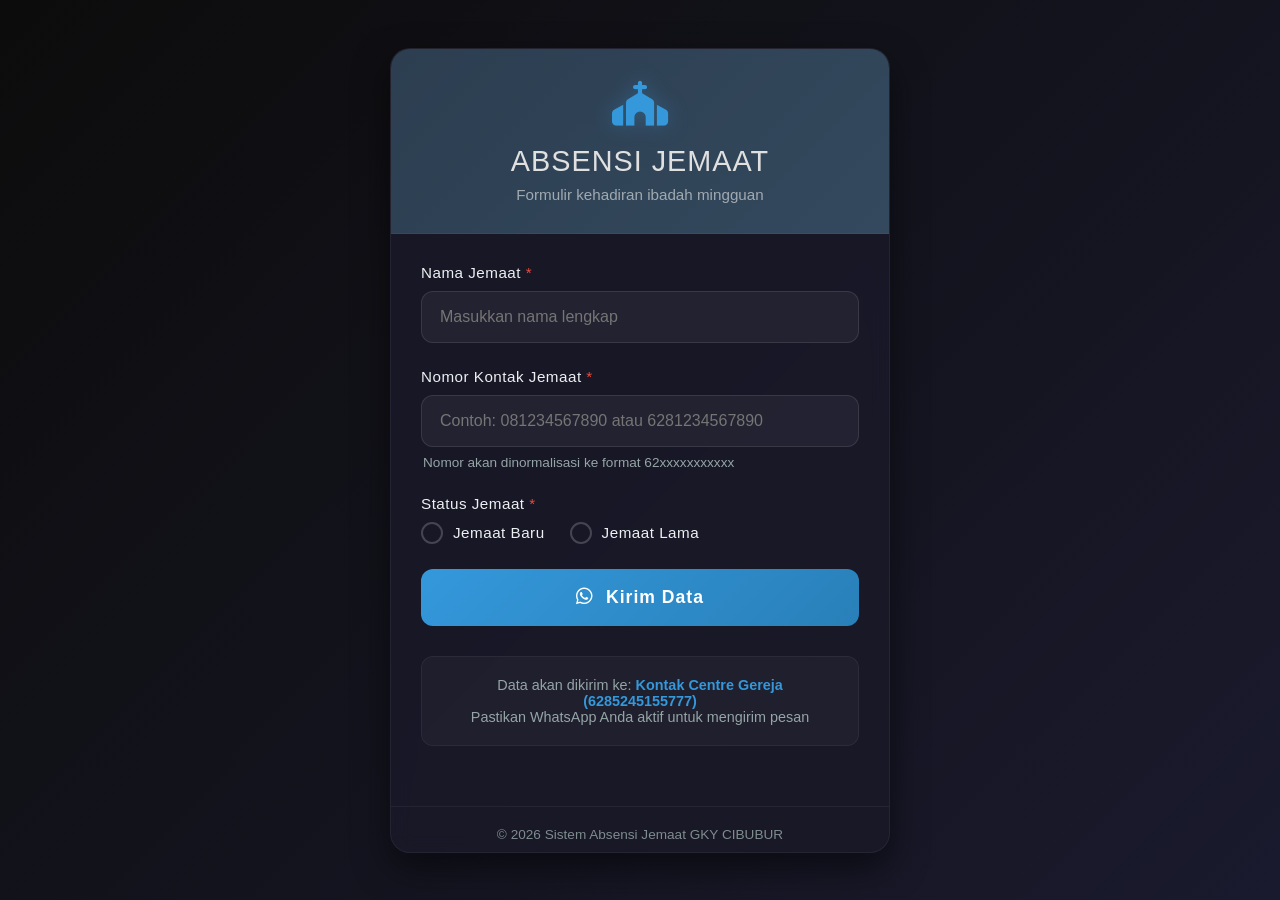
<file: index.html>
<!DOCTYPE html>
<html lang="id">
<head>
    <meta charset="UTF-8">
    <meta name="viewport" content="width=device-width, initial-scale=1.0">
    <title>Absensi Kehadiran Jemaat</title>
    <style>
        * {
            margin: 0;
            padding: 0;
            box-sizing: border-box;
            font-family: 'Segoe UI', Tahoma, Geneva, Verdana, sans-serif;
        }
        
        body {
            background: linear-gradient(135deg, #0c0c0c 0%, #1a1a2e 100%);
            color: #e0e0e0;
            min-height: 100vh;
            padding: 20px;
            display: flex;
            align-items: center;
            justify-content: center;
        }
        
        .container {
            width: 100%;
            max-width: 500px;
            background: rgba(25, 25, 40, 0.9);
            border-radius: 20px;
            box-shadow: 0 15px 35px rgba(0, 0, 0, 0.5);
            overflow: hidden;
            border: 1px solid rgba(255, 255, 255, 0.05);
            backdrop-filter: blur(10px);
        }
        
        header {
            background: linear-gradient(135deg, #2c3e50 0%, #34495e 100%);
            padding: 30px 25px;
            text-align: center;
            border-bottom: 1px solid rgba(255, 255, 255, 0.05);
        }
        
        .logo {
            font-size: 2.8rem;
            margin-bottom: 15px;
            color: #3498db;
            filter: drop-shadow(0 0 10px rgba(52, 152, 219, 0.3));
        }
        
        h1 {
            font-size: 1.8rem;
            font-weight: 300;
            margin-bottom: 8px;
            letter-spacing: 1px;
        }
        
        .subtitle {
            color: #bdc3c7;
            font-size: 0.95rem;
            opacity: 0.8;
        }
        
        .content {
            padding: 30px;
        }
        
        .form-group {
            margin-bottom: 25px;
        }
        
        label {
            display: block;
            margin-bottom: 10px;
            color: #ecf0f1;
            font-weight: 500;
            font-size: 0.95rem;
            letter-spacing: 0.5px;
        }
        
        .required::after {
            content: " *";
            color: #e74c3c;
        }
        
        input[type="text"],
        input[type="tel"] {
            width: 100%;
            padding: 16px 18px;
            background: rgba(255, 255, 255, 0.05);
            border: 1px solid rgba(255, 255, 255, 0.1);
            border-radius: 12px;
            color: #fff;
            font-size: 1rem;
            transition: all 0.3s ease;
        }
        
        input[type="text"]:focus,
        input[type="tel"]:focus {
            outline: none;
            border-color: #3498db;
            box-shadow: 0 0 0 2px rgba(52, 152, 219, 0.2);
            background: rgba(255, 255, 255, 0.08);
        }
        
        .radio-group {
            display: flex;
            gap: 25px;
            margin-top: 10px;
        }
        
        .radio-option {
            display: flex;
            align-items: center;
            gap: 10px;
            cursor: pointer;
        }
        
        .radio-option input {
            display: none;
        }
        
        .radio-custom {
            width: 22px;
            height: 22px;
            border: 2px solid rgba(255, 255, 255, 0.2);
            border-radius: 50%;
            display: flex;
            align-items: center;
            justify-content: center;
            transition: all 0.3s ease;
        }
        
        .radio-custom::after {
            content: '';
            width: 12px;
            height: 12px;
            border-radius: 50%;
            background: #3498db;
            opacity: 0;
            transform: scale(0);
            transition: all 0.3s ease;
        }
        
        .radio-option input:checked + .radio-custom {
            border-color: #3498db;
        }
        
        .radio-option input:checked + .radio-custom::after {
            opacity: 1;
            transform: scale(1);
        }
        
        .radio-option label {
            margin-bottom: 0;
            font-weight: normal;
            cursor: pointer;
            transition: color 0.3s ease;
        }
        
        .radio-option:hover label {
            color: #3498db;
        }
        
        .radio-option:hover .radio-custom {
            border-color: rgba(52, 152, 219, 0.5);
        }
        
        .input-hint {
            font-size: 0.85rem;
            color: #95a5a6;
            margin-top: 8px;
            margin-left: 2px;
        }
        
        .error-message {
            color: #e74c3c;
            font-size: 0.9rem;
            margin-top: 8px;
            margin-left: 2px;
            display: none;
        }
        
        .submit-btn {
            width: 100%;
            padding: 18px;
            background: linear-gradient(135deg, #3498db 0%, #2980b9 100%);
            color: white;
            border: none;
            border-radius: 12px;
            font-size: 1.1rem;
            font-weight: 600;
            letter-spacing: 1px;
            cursor: pointer;
            transition: all 0.3s ease;
            margin-top: 10px;
            display: flex;
            align-items: center;
            justify-content: center;
            gap: 12px;
        }
        
        .submit-btn:hover {
            transform: translateY(-2px);
            box-shadow: 0 10px 25px rgba(52, 152, 219, 0.4);
            background: linear-gradient(135deg, #3ca0e3 0%, #2c8bc9 100%);
        }
        
        .submit-btn:active {
            transform: translateY(0);
        }
        
        .submit-btn i {
            font-size: 1.2rem;
        }
        
        .contact-info {
            margin-top: 30px;
            padding: 20px;
            background: rgba(255, 255, 255, 0.03);
            border-radius: 12px;
            text-align: center;
            font-size: 0.9rem;
            color: #95a5a6;
            border: 1px solid rgba(255, 255, 255, 0.05);
        }
        
        .contact-info strong {
            color: #3498db;
            font-weight: 600;
        }
        
        footer {
            margin-top: 30px;
            text-align: center;
            color: #7f8c8d;
            font-size: 0.85rem;
            padding: 20px 0 10px;
            border-top: 1px solid rgba(255, 255, 255, 0.05);
        }
        
        @media (max-width: 768px) {
            body {
                padding: 15px;
            }
            
            .container {
                max-width: 100%;
                border-radius: 16px;
            }
            
            header {
                padding: 25px 20px;
            }
            
            .content {
                padding: 25px;
            }
            
            .radio-group {
                flex-direction: column;
                gap: 15px;
            }
            
            h1 {
                font-size: 1.6rem;
            }
            
            .logo {
                font-size: 2.5rem;
            }
        }
        
        @media (max-width: 480px) {
            body {
                padding: 10px;
            }
            
            .content {
                padding: 20px;
            }
            
            header {
                padding: 20px 15px;
            }
            
            h1 {
                font-size: 1.4rem;
            }
        }
        
        /* Animations */
        @keyframes fadeIn {
            from { opacity: 0; transform: translateY(10px); }
            to { opacity: 1; transform: translateY(0); }
        }
        
        .form-group, .submit-btn, .contact-info {
            animation: fadeIn 0.5s ease forwards;
        }
        
        .form-group:nth-child(1) { animation-delay: 0.1s; }
        .form-group:nth-child(2) { animation-delay: 0.2s; }
        .form-group:nth-child(3) { animation-delay: 0.3s; }
        .submit-btn { animation-delay: 0.4s; }
        .contact-info { animation-delay: 0.5s; }
    </style>
    <link rel="stylesheet" href="https://cdnjs.cloudflare.com/ajax/libs/font-awesome/6.4.0/css/all.min.css">
</head>
<body>
    <div class="container">
        <header>
            <div class="logo">
                <i class="fas fa-church"></i>
            </div>
            <h1>ABSENSI JEMAAT</h1>
            <p class="subtitle">Formulir kehadiran ibadah mingguan</p>
        </header>
        
        <div class="content">
            <div class="form-group">
                <label for="nama" class="required">Nama Jemaat</label>
                <input type="text" id="nama" placeholder="Masukkan nama lengkap">
                <div class="error-message" id="error-nama">Nama jemaat wajib diisi</div>
            </div>
            
            <div class="form-group">
                <label for="kontak" class="required">Nomor Kontak Jemaat</label>
                <input type="tel" id="kontak" placeholder="Contoh: 081234567890 atau 6281234567890">
                <div class="input-hint">Nomor akan dinormalisasi ke format 62xxxxxxxxxxx</div>
                <div class="error-message" id="error-kontak">Nomor kontak wajib diisi dan harus valid</div>
            </div>
            
            <div class="form-group">
                <label class="required">Status Jemaat</label>
                <div class="radio-group">
                    <div class="radio-option">
                        <input type="radio" id="jemaat-baru-y" name="jemaat-baru" value="Ya">
                        <div class="radio-custom"></div>
                        <label for="jemaat-baru-y">Jemaat Baru</label>
                    </div>
                    <div class="radio-option">
                        <input type="radio" id="jemaat-baru-t" name="jemaat-baru" value="Tidak">
                        <div class="radio-custom"></div>
                        <label for="jemaat-baru-t">Jemaat Lama</label>
                    </div>
                </div>
                <div class="error-message" id="error-jemaat">Pilih status jemaat</div>
            </div>
            
            <button class="submit-btn" id="submit-btn">
                <i class="fab fa-whatsapp"></i> Kirim Data
            </button>
            
            <div class="contact-info">
                <p>Data akan dikirim ke: <strong>Kontak Centre Gereja (6285245155777)</strong></p>
                <p>Pastikan WhatsApp Anda aktif untuk mengirim pesan</p>
            </div>
        </div>
        
        <footer>
            <p>© 2026 Sistem Absensi Jemaat GKY CIBUBUR </p>
        </footer>
    </div>

    <script>
        // Nomor WA kontak centre yang hardcoded
        const WA_CENTRE_NUMBER = "6285245155777";
        
        // Elemen DOM
        const namaInput = document.getElementById('nama');
        const kontakInput = document.getElementById('kontak');
        const jemaatBaruInputs = document.querySelectorAll('input[name="jemaat-baru"]');
        const submitBtn = document.getElementById('submit-btn');
        
        // Fungsi untuk menampilkan error
        function showError(fieldId, message) {
            const errorElement = document.getElementById(`error-${fieldId}`);
            errorElement.textContent = message;
            errorElement.style.display = 'block';
            
            // Tambahkan border merah pada input
            const inputElement = document.getElementById(fieldId);
            if (inputElement) {
                inputElement.style.borderColor = '#e74c3c';
                inputElement.style.boxShadow = '0 0 0 2px rgba(231, 76, 60, 0.2)';
            }
            
            return false;
        }
        
        // Fungsi untuk menghapus error
        function clearError(fieldId) {
            const errorElement = document.getElementById(`error-${fieldId}`);
            errorElement.style.display = 'none';
            
            // Kembalikan border normal
            const inputElement = document.getElementById(fieldId);
            if (inputElement) {
                inputElement.style.borderColor = 'rgba(255, 255, 255, 0.1)';
                inputElement.style.boxShadow = 'none';
            }
            
            return true;
        }
        
        // Fungsi normalisasi nomor (0 → 62)
        function normalizePhoneNumber(phone) {
            // Hapus semua karakter non-digit
            let normalized = phone.replace(/\D/g, '');
            
            // Jika diawali dengan 0, ganti dengan 62
            if (normalized.startsWith('0')) {
                normalized = '62' + normalized.substring(1);
            }
            
            // Jika sudah diawali dengan 62, biarkan
            // Pastikan panjangnya minimal 10 digit
            if (normalized.length < 10) {
                return null;
            }
            
            return normalized;
        }
        
        // Fungsi untuk mendapatkan nilai status jemaat
        function getJemaatStatus() {
            for (const input of jemaatBaruInputs) {
                if (input.checked) {
                    return input.value;
                }
            }
            return null;
        }
        
        // Fungsi untuk validasi form
        function validateForm() {
            let isValid = true;
            
            // Validasi nama
            if (!namaInput.value.trim()) {
                showError('nama', 'Nama jemaat wajib diisi');
                isValid = false;
            } else {
                clearError('nama');
            }
            
            // Validasi kontak
            const phone = kontakInput.value.trim();
            if (!phone) {
                showError('kontak', 'Nomor kontak wajib diisi');
                isValid = false;
            } else {
                const normalizedPhone = normalizePhoneNumber(phone);
                if (!normalizedPhone) {
                    showError('kontak', 'Nomor kontak tidak valid');
                    isValid = false;
                } else {
                    clearError('kontak');
                }
            }
            
            // Validasi status jemaat
            const jemaatStatus = getJemaatStatus();
            if (!jemaatStatus) {
                showError('jemaat', 'Pilih status jemaat');
                isValid = false;
            } else {
                clearError('jemaat');
            }
            
            return isValid;
        }
        
        // Fungsi untuk membuat timestamp saat klik tombol kirim
        function getCurrentTimestamp() {
            const now = new Date();
            
            // Format: YYYY-MM-DD HH:mm:ss
            const year = now.getFullYear();
            const month = String(now.getMonth() + 1).padStart(2, '0');
            const day = String(now.getDate()).padStart(2, '0');
            const hours = String(now.getHours()).padStart(2, '0');
            const minutes = String(now.getMinutes()).padStart(2, '0');
            const seconds = String(now.getSeconds()).padStart(2, '0');
            
            return `${year}-${month}-${day} ${hours}:${minutes}:${seconds}`;
        }
        
        // Fungsi untuk membuat pesan lengkap dengan timestamp
        function createFullMessage() {
            const nama = namaInput.value.trim();
            const kontak = kontakInput.value.trim();
            const jemaatStatus = getJemaatStatus();
            const normalizedPhone = normalizePhoneNumber(kontak);
            
            // Pembuatan timestamp saat klik tombol kirim
            const timestamp = getCurrentTimestamp();
            
            let message = `ABSENSI JEMAAT\n\n`;
            message += `Nama: ${nama}\n`;
            message += `Kontak: ${normalizedPhone}\n`;
            message += `Jemaat Baru: ${jemaatStatus}\n`;
            message += `Waktu absen: ${timestamp}`;
            
            return message;
        }
        
        // Fungsi untuk mengirim data ke WhatsApp
        function sendToWhatsApp() {
            if (!validateForm()) {
                return;
            }
            
            // Tambahkan animasi loading ke tombol
            const originalText = submitBtn.innerHTML;
            submitBtn.innerHTML = '<i class="fas fa-spinner fa-spin"></i> Mengirim...';
            submitBtn.disabled = true;
            
            // Buat pesan lengkap dengan timestamp
            const fullMessage = createFullMessage();
            
            // Encode pesan untuk URL
            const encodedMessage = encodeURIComponent(fullMessage);
            
            // Pembuatan URL wa.me dan encodeURIComponent
            const waURL = `https://wa.me/${WA_CENTRE_NUMBER}?text=${encodedMessage}`;
            
            // Buka WhatsApp di tab baru setelah jeda singkat
            setTimeout(() => {
                window.open(waURL, '_blank');
                
                // Kembalikan tombol ke keadaan semula
                setTimeout(() => {
                    submitBtn.innerHTML = originalText;
                    submitBtn.disabled = false;
                }, 1000);
            }, 500);
        }
        
        // Event Listeners
        submitBtn.addEventListener('click', sendToWhatsApp);
        
        // Hapus error saat input berubah
        namaInput.addEventListener('input', () => clearError('nama'));
        kontakInput.addEventListener('input', () => clearError('kontak'));
        
        jemaatBaruInputs.forEach(input => {
            input.addEventListener('change', () => clearError('jemaat'));
        });
        
        // Submit form dengan Enter key
        document.addEventListener('keydown', (e) => {
            if (e.key === 'Enter') {
                sendToWhatsApp();
            }
        });
    </script>
</body>
</html>
</file>
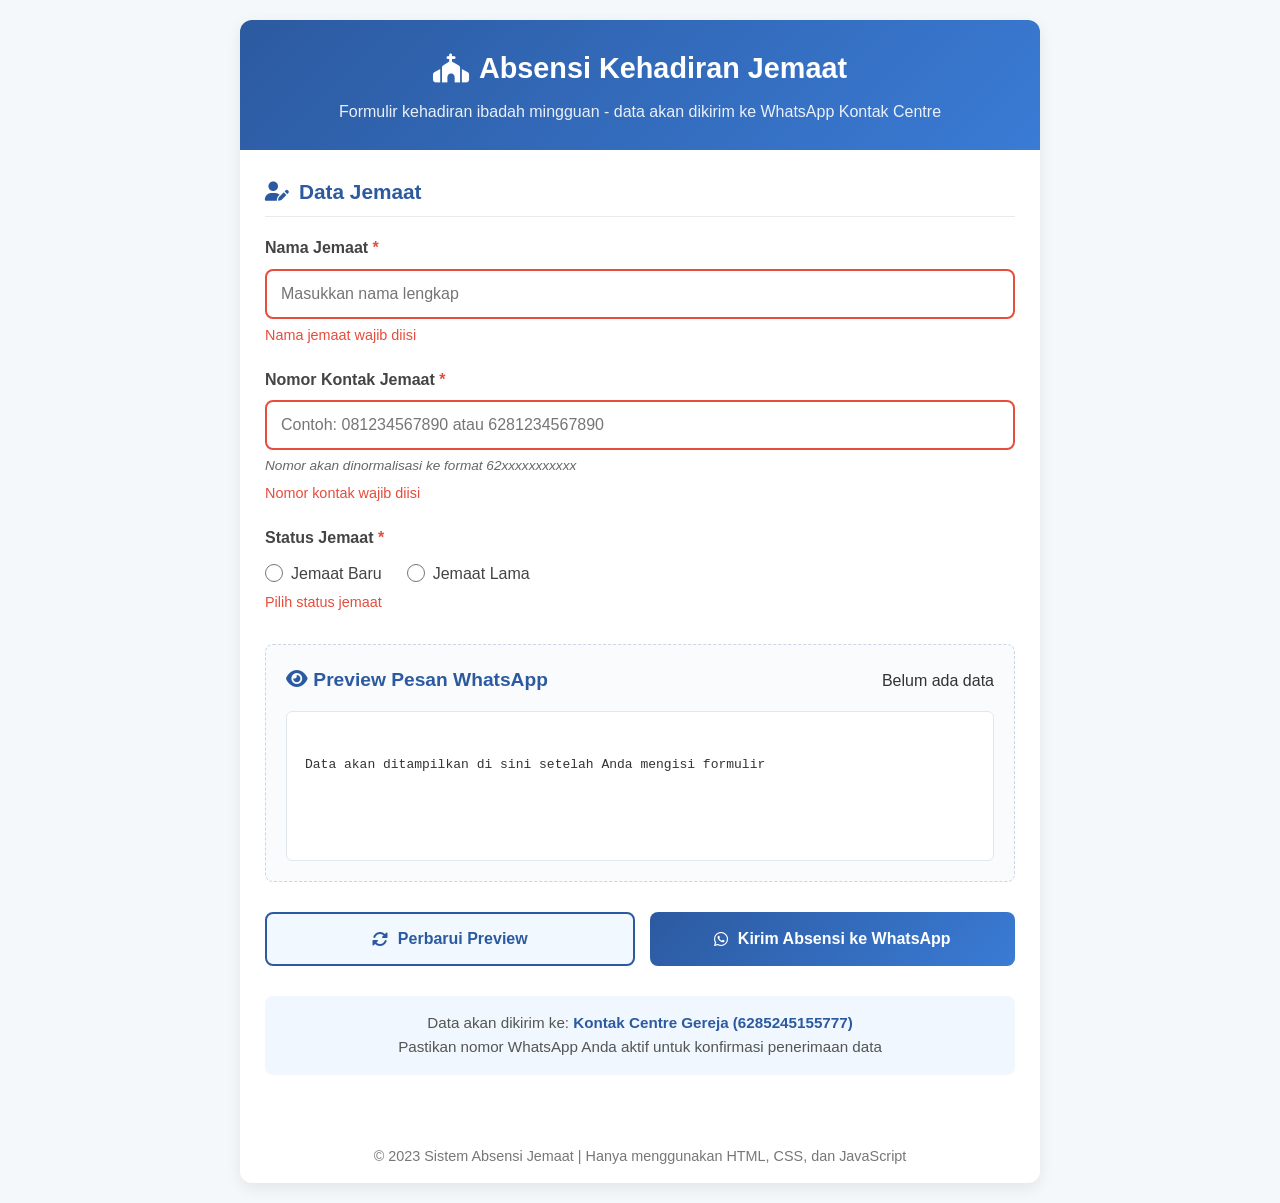
<file: main.html>
<!DOCTYPE html>
<html lang="id">
<head>
    <meta charset="UTF-8">
    <meta name="viewport" content="width=device-width, initial-scale=1.0">
    <title>Absensi Kehadiran Jemaat</title>
    <link rel="stylesheet" href="https://cdnjs.cloudflare.com/ajax/libs/font-awesome/6.4.0/css/all.min.css">
    <style>
        * {
            margin: 0;
            padding: 0;
            box-sizing: border-box;
            font-family: 'Segoe UI', Tahoma, Geneva, Verdana, sans-serif;
        }
        
        body {
            background-color: #f5f8fa;
            color: #333;
            line-height: 1.6;
            padding: 20px;
            min-height: 100vh;
        }
        
        .container {
            max-width: 800px;
            margin: 0 auto;
            background-color: #fff;
            border-radius: 12px;
            box-shadow: 0 5px 15px rgba(0, 0, 0, 0.08);
            overflow: hidden;
        }
        
        header {
            background: linear-gradient(135deg, #2c5aa0 0%, #3a7bd5 100%);
            color: white;
            padding: 25px 20px;
            text-align: center;
        }
        
        header h1 {
            font-size: 1.8rem;
            margin-bottom: 8px;
            display: flex;
            align-items: center;
            justify-content: center;
            gap: 10px;
        }
        
        header p {
            font-size: 1rem;
            opacity: 0.9;
        }
        
        .content {
            padding: 25px;
        }
        
        .form-section {
            margin-bottom: 30px;
        }
        
        .section-title {
            font-size: 1.3rem;
            color: #2c5aa0;
            margin-bottom: 18px;
            padding-bottom: 8px;
            border-bottom: 1px solid #eaeaea;
            display: flex;
            align-items: center;
            gap: 10px;
        }
        
        .section-title i {
            font-size: 1.2rem;
        }
        
        .form-group {
            margin-bottom: 20px;
        }
        
        label {
            display: block;
            margin-bottom: 8px;
            font-weight: 600;
            color: #444;
        }
        
        .required::after {
            content: " *";
            color: #e74c3c;
        }
        
        input[type="text"],
        input[type="tel"] {
            width: 100%;
            padding: 14px;
            border: 2px solid #e1e8ed;
            border-radius: 8px;
            font-size: 1rem;
            transition: border-color 0.3s;
        }
        
        input[type="text"]:focus,
        input[type="tel"]:focus {
            border-color: #3a7bd5;
            outline: none;
        }
        
        .radio-group {
            display: flex;
            gap: 25px;
            margin-top: 10px;
        }
        
        .radio-option {
            display: flex;
            align-items: center;
            gap: 8px;
        }
        
        .radio-option input {
            width: 18px;
            height: 18px;
        }
        
        .radio-option label {
            margin-bottom: 0;
            font-weight: normal;
        }
        
        .preview-section {
            background-color: #f9fbfd;
            border-radius: 8px;
            padding: 20px;
            margin-top: 10px;
            border: 1px dashed #c8d6e5;
        }
        
        .preview-title {
            display: flex;
            align-items: center;
            justify-content: space-between;
            margin-bottom: 15px;
        }
        
        .preview-title h3 {
            color: #2c5aa0;
            font-size: 1.2rem;
        }
        
        .preview-content {
            background-color: #fff;
            padding: 18px;
            border-radius: 6px;
            border: 1px solid #e1e8ed;
            white-space: pre-line;
            font-family: monospace;
            line-height: 1.8;
            min-height: 150px;
            overflow-wrap: break-word;
        }
        
        .error-message {
            color: #e74c3c;
            font-size: 0.9rem;
            margin-top: 5px;
            display: none;
        }
        
        .button-group {
            display: flex;
            flex-wrap: wrap;
            gap: 15px;
            margin-top: 30px;
        }
        
        button {
            padding: 16px 24px;
            border: none;
            border-radius: 8px;
            font-size: 1rem;
            font-weight: 600;
            cursor: pointer;
            display: flex;
            align-items: center;
            justify-content: center;
            gap: 10px;
            transition: all 0.3s ease;
            flex: 1;
            min-width: 200px;
        }
        
        .preview-btn {
            background-color: #f1f8ff;
            color: #2c5aa0;
            border: 2px solid #2c5aa0;
        }
        
        .preview-btn:hover {
            background-color: #e6f0ff;
        }
        
        .submit-btn {
            background: linear-gradient(135deg, #2c5aa0 0%, #3a7bd5 100%);
            color: white;
        }
        
        .submit-btn:hover {
            transform: translateY(-2px);
            box-shadow: 0 5px 15px rgba(58, 123, 213, 0.3);
        }
        
        .contact-info {
            margin-top: 30px;
            padding: 15px;
            background-color: #f0f7ff;
            border-radius: 8px;
            text-align: center;
            font-size: 0.95rem;
            color: #555;
        }
        
        .contact-info strong {
            color: #2c5aa0;
        }
        
        footer {
            margin-top: 30px;
            text-align: center;
            color: #777;
            font-size: 0.9rem;
            padding: 15px;
        }
        
        .input-hint {
            font-size: 0.85rem;
            color: #666;
            margin-top: 5px;
            font-style: italic;
        }
        
        @media (max-width: 768px) {
            .container {
                border-radius: 10px;
            }
            
            .content {
                padding: 20px;
            }
            
            .radio-group {
                flex-direction: column;
                gap: 15px;
            }
            
            button {
                min-width: 100%;
            }
            
            header h1 {
                font-size: 1.5rem;
            }
        }
        
        @media (max-width: 480px) {
            body {
                padding: 10px;
            }
            
            .content {
                padding: 15px;
            }
            
            .section-title {
                font-size: 1.1rem;
            }
        }
    </style>
</head>
<body>
    <div class="container">
        <header>
            <h1><i class="fas fa-church"></i> Absensi Kehadiran Jemaat</h1>
            <p>Formulir kehadiran ibadah mingguan - data akan dikirim ke WhatsApp Kontak Centre</p>
        </header>
        
        <div class="content">
            <div class="form-section">
                <h2 class="section-title"><i class="fas fa-user-edit"></i> Data Jemaat</h2>
                
                <div class="form-group">
                    <label for="nama" class="required">Nama Jemaat</label>
                    <input type="text" id="nama" placeholder="Masukkan nama lengkap">
                    <div class="error-message" id="error-nama">Nama jemaat wajib diisi</div>
                </div>
                
                <div class="form-group">
                    <label for="kontak" class="required">Nomor Kontak Jemaat</label>
                    <input type="tel" id="kontak" placeholder="Contoh: 081234567890 atau 6281234567890">
                    <div class="input-hint">Nomor akan dinormalisasi ke format 62xxxxxxxxxxx</div>
                    <div class="error-message" id="error-kontak">Nomor kontak wajib diisi dan harus valid</div>
                </div>
                
                <div class="form-group">
                    <label class="required">Status Jemaat</label>
                    <div class="radio-group">
                        <div class="radio-option">
                            <input type="radio" id="jemaat-baru-y" name="jemaat-baru" value="Ya">
                            <label for="jemaat-baru-y">Jemaat Baru</label>
                        </div>
                        <div class="radio-option">
                            <input type="radio" id="jemaat-baru-t" name="jemaat-baru" value="Tidak">
                            <label for="jemaat-baru-t">Jemaat Lama</label>
                        </div>
                    </div>
                    <div class="error-message" id="error-jemaat">Pilih status jemaat</div>
                </div>
            </div>
            
            <div class="preview-section">
                <div class="preview-title">
                    <h3><i class="fas fa-eye"></i> Preview Pesan WhatsApp</h3>
                    <span id="preview-status">Belum ada data</span>
                </div>
                <div class="preview-content" id="preview-content">
                    Data akan ditampilkan di sini setelah Anda mengisi formulir
                </div>
            </div>
            
            <div class="button-group">
                <button type="button" class="preview-btn" id="preview-btn">
                    <i class="fas fa-sync-alt"></i> Perbarui Preview
                </button>
                <button type="button" class="submit-btn" id="submit-btn">
                    <i class="fab fa-whatsapp"></i> Kirim Absensi ke WhatsApp
                </button>
            </div>
            
            <div class="contact-info">
                <p>Data akan dikirim ke: <strong>Kontak Centre Gereja (6285245155777)</strong></p>
                <p>Pastikan nomor WhatsApp Anda aktif untuk konfirmasi penerimaan data</p>
            </div>
        </div>
        
        <footer>
            <p>© 2023 Sistem Absensi Jemaat | Hanya menggunakan HTML, CSS, dan JavaScript</p>
        </footer>
    </div>

    <script>
        // Nomor WA kontak centre yang hardcoded
        const WA_CENTRE_NUMBER = "6285245155777";
        
        // Elemen DOM
        const namaInput = document.getElementById('nama');
        const kontakInput = document.getElementById('kontak');
        const jemaatBaruInputs = document.querySelectorAll('input[name="jemaat-baru"]');
        const previewContent = document.getElementById('preview-content');
        const previewStatus = document.getElementById('preview-status');
        const previewBtn = document.getElementById('preview-btn');
        const submitBtn = document.getElementById('submit-btn');
        
        // Fungsi untuk menampilkan error
        function showError(fieldId, message) {
            const errorElement = document.getElementById(`error-${fieldId}`);
            errorElement.textContent = message;
            errorElement.style.display = 'block';
            
            // Tambahkan border merah pada input
            const inputElement = document.getElementById(fieldId);
            inputElement.style.borderColor = '#e74c3c';
            
            return false;
        }
        
        // Fungsi untuk menghapus error
        function clearError(fieldId) {
            const errorElement = document.getElementById(`error-${fieldId}`);
            errorElement.style.display = 'none';
            
            // Kembalikan border normal
            const inputElement = document.getElementById(fieldId);
            inputElement.style.borderColor = '#e1e8ed';
            
            return true;
        }
        
        // Fungsi normalisasi nomor (0 → 62)
        function normalizePhoneNumber(phone) {
            // Hapus semua karakter non-digit
            let normalized = phone.replace(/\D/g, '');
            
            // Jika diawali dengan 0, ganti dengan 62
            if (normalized.startsWith('0')) {
                normalized = '62' + normalized.substring(1);
            }
            
            // Jika sudah diawali dengan 62, biarkan
            // Pastikan panjangnya minimal 10 digit
            if (normalized.length < 10) {
                return null;
            }
            
            return normalized;
        }
        
        // Fungsi untuk mendapatkan nilai status jemaat
        function getJemaatStatus() {
            for (const input of jemaatBaruInputs) {
                if (input.checked) {
                    return input.value;
                }
            }
            return null;
        }
        
        // Fungsi untuk validasi form
        function validateForm() {
            let isValid = true;
            
            // Validasi nama
            if (!namaInput.value.trim()) {
                showError('nama', 'Nama jemaat wajib diisi');
                isValid = false;
            } else {
                clearError('nama');
            }
            
            // Validasi kontak
            const phone = kontakInput.value.trim();
            if (!phone) {
                showError('kontak', 'Nomor kontak wajib diisi');
                isValid = false;
            } else {
                const normalizedPhone = normalizePhoneNumber(phone);
                if (!normalizedPhone) {
                    showError('kontak', 'Nomor kontak tidak valid');
                    isValid = false;
                } else {
                    clearError('kontak');
                }
            }
            
            // Validasi status jemaat
            const jemaatStatus = getJemaatStatus();
            if (!jemaatStatus) {
                showError('jemaat', 'Pilih status jemaat');
                isValid = false;
            } else {
                clearError('jemaat');
            }
            
            return isValid;
        }
        
        // Fungsi untuk membuat timestamp saat klik tombol kirim
        function getCurrentTimestamp() {
            const now = new Date();
            
            // Format: YYYY-MM-DD HH:mm:ss
            const year = now.getFullYear();
            const month = String(now.getMonth() + 1).padStart(2, '0');
            const day = String(now.getDate()).padStart(2, '0');
            const hours = String(now.getHours()).padStart(2, '0');
            const minutes = String(now.getMinutes()).padStart(2, '0');
            const seconds = String(now.getSeconds()).padStart(2, '0');
            
            return `${year}-${month}-${day} ${hours}:${minutes}:${seconds}`;
        }
        
        // Fungsi untuk membuat pesan preview (tanpa timestamp)
        function createPreviewMessage() {
            const nama = namaInput.value.trim();
            const kontak = kontakInput.value.trim();
            const jemaatStatus = getJemaatStatus();
            
            if (!nama || !kontak || !jemaatStatus) {
                previewStatus.textContent = "Isi semua data untuk melihat preview";
                previewStatus.style.color = "#e67e22";
                return "Data akan ditampilkan di sini setelah Anda mengisi formulir";
            }
            
            const normalizedPhone = normalizePhoneNumber(kontak);
            
            let message = `ABSENSI JEMAAT\n\n`;
            message += `Nama: ${nama}\n`;
            message += `Kontak: ${normalizedPhone}\n`;
            message += `Jemaat Baru: ${jemaatStatus}\n`;
            message += `Waktu absen: [Timestamp akan ditambahkan saat pengiriman]`;
            
            previewStatus.textContent = "Preview aktif";
            previewStatus.style.color = "#27ae60";
            
            return message;
        }
        
        // Fungsi untuk membuat pesan lengkap dengan timestamp
        function createFullMessage() {
            const nama = namaInput.value.trim();
            const kontak = kontakInput.value.trim();
            const jemaatStatus = getJemaatStatus();
            const normalizedPhone = normalizePhoneNumber(kontak);
            
            // Pembuatan timestamp saat klik tombol kirim
            const timestamp = getCurrentTimestamp();
            
            let message = `ABSENSI JEMAAT\n\n`;
            message += `Nama: ${nama}\n`;
            message += `Kontak: ${normalizedPhone}\n`;
            message += `Jemaat Baru: ${jemaatStatus}\n`;
            message += `Waktu absen: ${timestamp}`;
            
            return message;
        }
        
        // Fungsi untuk memperbarui preview
        function updatePreview() {
            if (validateForm()) {
                const previewMessage = createPreviewMessage();
                previewContent.textContent = previewMessage;
            } else {
                previewContent.textContent = "Perbaiki error pada form untuk melihat preview";
                previewStatus.textContent = "Ada error pada form";
                previewStatus.style.color = "#e74c3c";
            }
        }
        
        // Fungsi untuk mengirim data ke WhatsApp
        function sendToWhatsApp() {
            if (!validateForm()) {
                return;
            }
            
            // Buat pesan lengkap dengan timestamp
            const fullMessage = createFullMessage();
            
            // Encode pesan untuk URL
            const encodedMessage = encodeURIComponent(fullMessage);
            
            // Pembuatan URL wa.me dan encodeURIComponent
            const waURL = `https://wa.me/${WA_CENTRE_NUMBER}?text=${encodedMessage}`;
            
            // Buka WhatsApp di tab baru
            window.open(waURL, '_blank');
            
            // Tampilkan konfirmasi
            alert("Aplikasi WhatsApp akan terbuka dengan pesan absensi. Pastikan untuk mengirim pesan tersebut ke Kontak Centre.");
        }
        
        // Event Listeners
        previewBtn.addEventListener('click', updatePreview);
        
        submitBtn.addEventListener('click', sendToWhatsApp);
        
        // Update preview saat input berubah
        namaInput.addEventListener('input', function() {
            clearError('nama');
            updatePreview();
        });
        
        kontakInput.addEventListener('input', function() {
            clearError('kontak');
            updatePreview();
        });
        
        jemaatBaruInputs.forEach(input => {
            input.addEventListener('change', function() {
                clearError('jemaat');
                updatePreview();
            });
        });
        
        // Inisialisasi preview awal
        updatePreview();
    </script>
</body>
</html>
</file>
